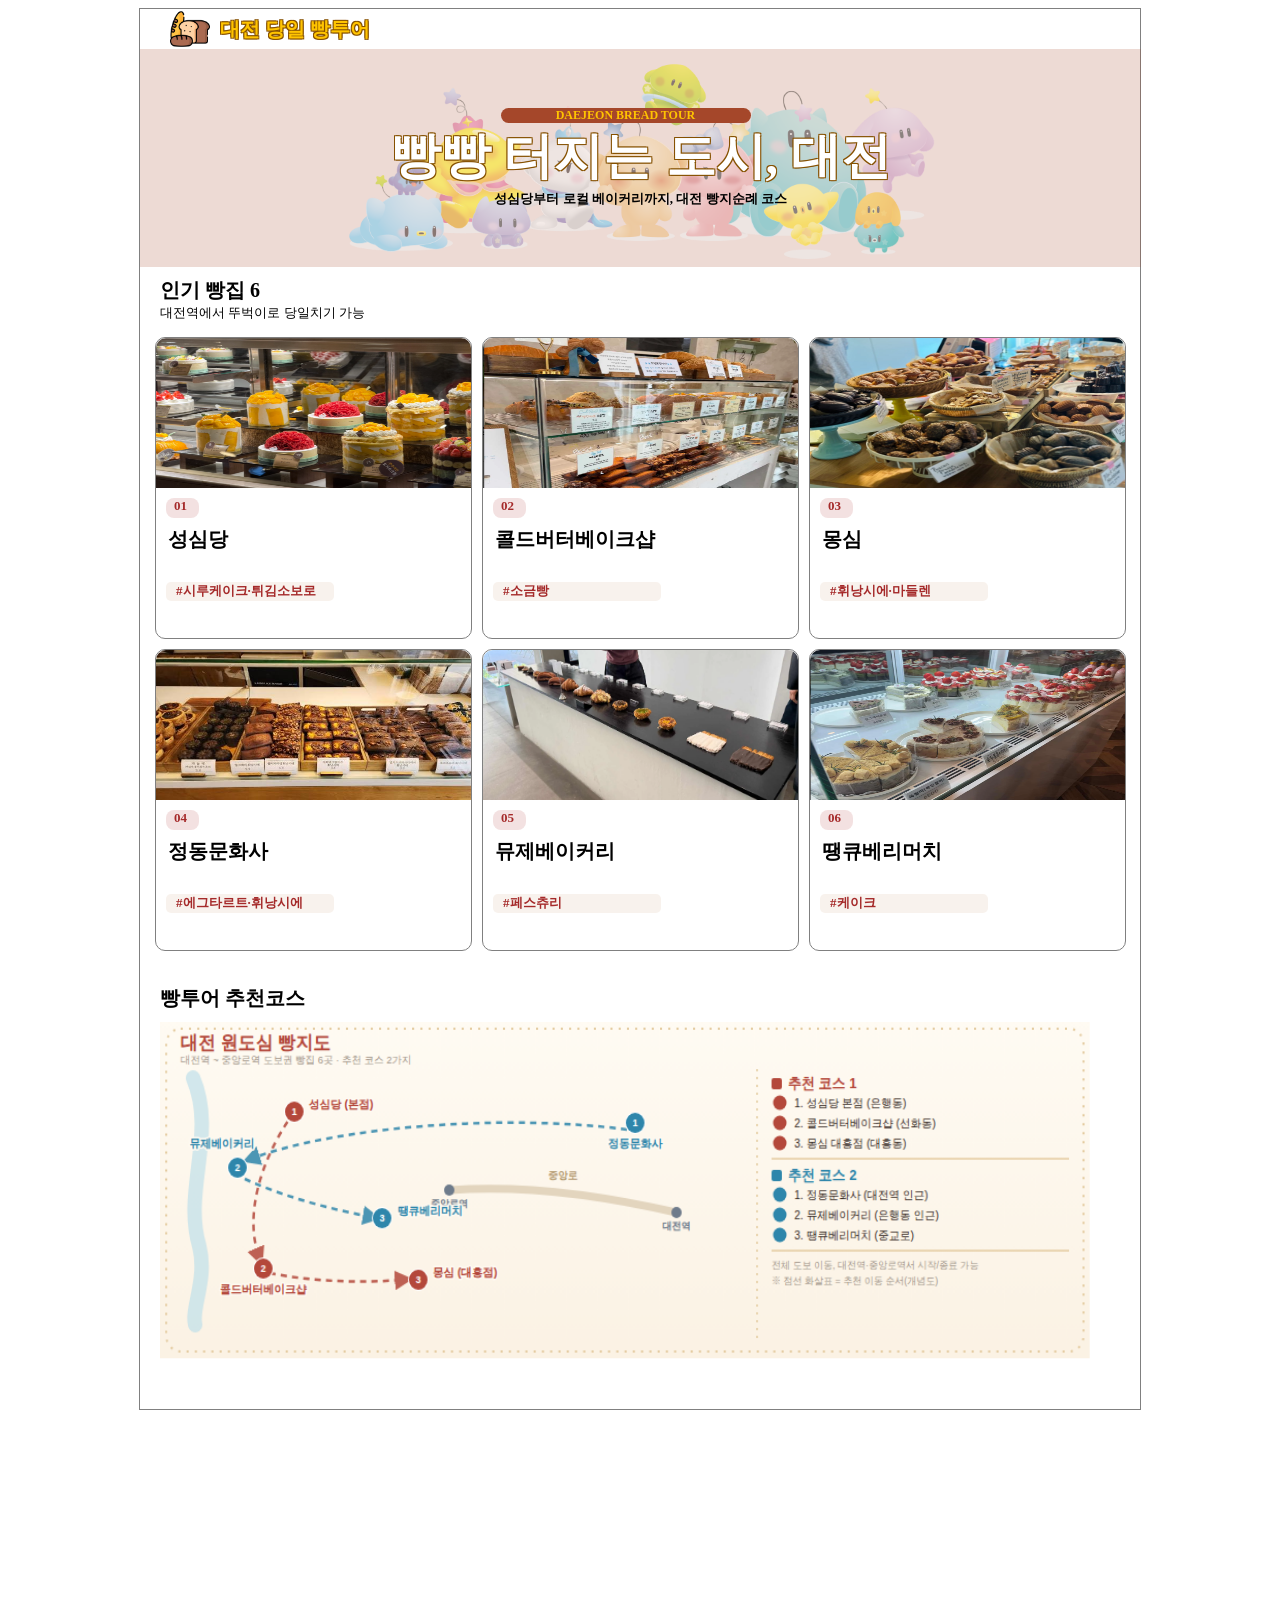
<file: index.html>
<!DOCTYPE html>
<html lang="en">
<head>
  <meta charset="UTF-8">
  <meta name="viewport" content="width=device-width, initial-scale=1.0">
  <title>권지현</title>
  <link rel="stylesheet" href="index.css">
</head>
<body>
  <div class="wrapper">
    <header>
      <div>
        <img 
          src="./images/bread.png" 
          >
        <div> 대전 당일 빵투어 </div>      
      </div>
      <div>
        <img 
          src="./images/character_dream.png"
          >
        <div class="text">  
          <div>DAEJEON BREAD TOUR</div>
          <div>빵빵 터지는 도시, 대전</div>
          <div>성심당부터 로컬 베이커리까지, 대전 빵지순례 코스</div>
        </div>       
      </div>
    </header>

    <main>
      <div class="submain01">
        <div>인기 빵집 6</div>
        <div> 대전역에서 뚜벅이로 당일치기 가능</div>
      </div>

      <div class="intro_wrapper">
        <div class="intro0">  
          <div class="sub_intro">
            <img
              src ="./images/sungsimdang.png"
              >

            <div class="text">
              <div>01</div>
              <div>성심당</div>
              <div>#시루케이크·튀김소보로</div>
            </div>
          </div>

          <div class="sub_intro">
            <img
              src ="./images/coldbutter.png"
              >

            <div class="text">
              <div>02</div>
              <div>콜드버터베이크샵</div>
              <div>#소금빵</div>
            </div>
          </div>

          <div class="sub_intro">
            <img
              src ="./images/mongshim.jpg"
              >

            <div class="text">
              <div>03</div>
              <div>몽심</div>
              <div>#휘낭시에·마들렌</div>
            </div>
          </div>
        </div>

        <div class="intro1">        
          <div class="sub_intro">
            <img
              src ="./images/jungdong.jpg"
              >

            <div class="text">
              <div>04</div>
              <div>정동문화사</div>
              <div>#에그타르트·휘낭시에</div>
            </div>
          </div>  

          <div class="sub_intro">
            <img
              src ="./images/muze.png"
              >

            <div class="text">
              <div>05</div>
              <div>뮤제베이커리</div>
              <div>#페스츄리</div>
            </div>
          </div> 

          <div class="sub_intro">
            <img
              src ="./images/thankyou.png"
              >

            <div class="text">
              <div>06</div>
              <div>땡큐베리머치</div>
              <div>#케이크</div>
            </div>
          </div> 
        </div>
      </div>
    </main>

    <footer>
      <div class="sub_foot">
        <div>빵투어 추천코스</div>
        <img src="./images/bread_map_preview_2.png">
      </div>
    </footer>
  </div>
</body>
</html>
</file>
<file: index.css>
body{
  box-sizing: border-box; /*box-sizing 추가 설명 필요 */
}

.wrapper {
  width: 1000px;
  height: 1400px;
  border: .5px solid gray;
  margin: auto;

  display: grid;
  grid-template-columns: 1fr;
  grid-template-rows: 1fr 3fr 1.5fr;
}

header {
  /* border: 3px solid red; */

  display: grid;
  grid-template-columns: 1fr;
  grid-template-rows: 0.5fr 3fr;


  & > div:nth-child(1) {
    /* border: 1px dotted blue; */

    display: flex;
    justify-content: flex-start;
    align-items: center;
    flex-direction: row; 

    

    & >img:first-child {
      width: 40px;
      height: 40px;
      margin: 0px 0px 0px 20px;
      padding: 0px 0px 0px 10px;
    }

    & > div:nth-child(2){
      font-size : 20px;
      color: rgb(255, 196, 0); 
      text-shadow:    
        -1px -1px 0 rgb(134, 81, 0),
        1px -1px 0 rgb(134, 81, 0),
        -1px  1px 0 rgb(134, 81, 0),
        1px  1px 0 rgb(134, 81, 0);
      font-weight: bold;
      padding: 0px 0px 0px 10px;
    }
  }
  
  & > div:nth-child(2) {
    /* border: 1px dotted blue; */
    position: relative;

    display: flex;
    justify-content: center;
    align-items: center;

    background-color: rgba(165, 71, 42, 0.199);


    & > img{    
      max-width: 60%;
      height: auto;
      opacity: 0.5;
      display: block;
    }
    & > .text{
      position: absolute;
      top: 50%;
      left: 50%;
      transform: translate(-50%, -50%);
      text-align:center;
      
      & > div:nth-child(1){
        max-width: 50%;
        height: 100%;
        background-color: rgba(165, 71, 42);
        color :rgb(255, 196, 0);
        font-size: 12px; 
        font-weight: bold;
        border-radius: 50px;       

        margin: 0px 0px 0px 110px;
      }

      & > div:nth-child(2){
        font-size: 50px;
        font-weight: bold;
        color: white ;
        text-shadow:    
          -1px -1px 0 rgb(134, 81, 0),
          1px -1px 0 rgb(134, 81, 0),
          -1px  1px 0 rgb(134, 81, 0),
          1px  1px 0 rgb(134, 81, 0);
      }

      & > div:nth-child(3){
        font-size: 13px;
        font-weight: bold;
      }


    }
  }
}


main {
  /* border: 3px solid red; */

  display: grid;
  grid-template-columns: 1fr;
  grid-template-rows: 0.1fr 1fr;   

  & > .submain01{
    /* border : 1px dotted blue; */
    /* border-radius: 10px; */
    margin: 10px 0px 0px 20px;      

    display: grid;
    grid-template-columns: 1fr;
    grid-template-rows: 0.5fr 0.5fr;   
    
    & > div:nth-child(1){
      font-size: 20px;
      font-weight: bold;
    } 
  
    & > div:nth-child(2){
      font-size: 13px;
    }
  }
  
  & > .intro_wrapper{
    /* border: 1px dotted blue; */
    padding: 10px 10px 10px 10px;  

    & > .intro0, .intro1 {
      height: 50%;
      display: flex;
      justify-content: space-around;

      & > .sub_intro {
      width : 50% ;
      border : 1px solid gray;
      border-radius: 10px;
      margin: 5px;      

      display: grid;
      grid-template-columns: 1fr;
      grid-template-rows: 1fr 1fr;

      position: relative;   
      }
    }
  }
}


.sub_intro{
  & > img {
    border-top-left-radius: 10px;
    border-top-right-radius: 10px;
    display: inline-block;
    inline-size: 315px;
    block-size: 150px;
  }
  
  & > .text:nth-child(2){

    display: grid;
    grid-template-columns: 1fr;
    grid-template-rows: 0.5fr 1fr 1fr;

    margin-top: 10px;


    & > div:nth-child(1) {
    max-width: 8%;
    height: 70%;
    background-color: rgba(165, 42, 42, 0.137);
    border-radius: 8px;
    font-size: 13px;
    font-weight: bold;
    color: brown;
    margin: 0px 0px 0px 10px;
    padding: 0px 0px 0px 8px; 
    }
    
    & > div:nth-child(2) {     
      font-size: 20px;
      font-weight: bold;
      color: black;

      margin: 0px 0px 0px 12px;
    }

    & > div:nth-child(3) {
    max-width: 50%;
    height: 30%;
    background-color: rgba(165, 97, 42, 0.082);
    border-radius: 5px;
    font-size: 13px;
    font-weight: bold;
    color: brown;
    padding: 0px 0px 2px 10px ; 
    margin: 0px 0px 0px 10px;
    }
  }
}

footer {
    margin: 10px 0px 0px 20px;      

    display: grid;
    grid-template-columns: 1fr;
    grid-template-rows: 0.5fr 1fr;  
    
    position: relative;     

  & .sub_foot {
    & > div:nth-child(1){
      font-size: 20px;
      font-weight: bold;
      margin-bottom: 10px;
    }
    & > img {
    display: inline-block;
    inline-size: 99%;
    block-size: 97%;      
    }
  }

}
</file>
<file: 레이아웃_연습02.css>
body{
  box-sizing: border-box; /*box-sizing 추가 설명 필요 */
}

.wrapper {
  width: 1000px;
  height: 1400px;
  border: .5px solid gray;
  margin: auto;

  display: grid;
  grid-template-columns: 1fr;
  grid-template-rows: 1fr 3fr 1.5fr;
}

header {
  /* border: 3px solid red; */

  display: grid;
  grid-template-columns: 1fr;
  grid-template-rows: 0.5fr 3fr;


  & > div:nth-child(1) {
    /* border: 1px dotted blue; */

    display: flex;
    justify-content: flex-start;
    align-items: center;
    flex-direction: row; 

    

    & >img:first-child {
      width: 40px;
      height: 40px;
      margin: 0px 0px 0px 20px;
      padding: 0px 0px 0px 10px;
    }

    & > div:nth-child(2){
      font-size : 20px;
      color: rgb(255, 196, 0); 
      text-shadow:    
        -1px -1px 0 rgb(134, 81, 0),
        1px -1px 0 rgb(134, 81, 0),
        -1px  1px 0 rgb(134, 81, 0),
        1px  1px 0 rgb(134, 81, 0);
      font-weight: bold;
      padding: 0px 0px 0px 10px;
    }
  }
  
  & > div:nth-child(2) {
    /* border: 1px dotted blue; */
    position: relative;

    display: flex;
    justify-content: center;
    align-items: center;

    background-color: rgba(165, 71, 42, 0.199);


    & > img{    
      max-width: 60%;
      height: auto;
      opacity: 0.5;
      display: block;
    }
    & > .text{
      position: absolute;
      top: 50%;
      left: 50%;
      transform: translate(-50%, -50%);
      text-align:center;
      
      & > div:nth-child(1){
        max-width: 50%;
        height: 100%;
        background-color: rgba(165, 71, 42);
        color :rgb(255, 196, 0);
        font-size: 12px; 
        font-weight: bold;
        border-radius: 50px;       

        margin: 0px 0px 0px 110px;
      }

      & > div:nth-child(2){
        font-size: 50px;
        font-weight: bold;
        color: white ;
        text-shadow:    
          -1px -1px 0 rgb(134, 81, 0),
          1px -1px 0 rgb(134, 81, 0),
          -1px  1px 0 rgb(134, 81, 0),
          1px  1px 0 rgb(134, 81, 0);
      }

      & > div:nth-child(3){
        font-size: 13px;
        font-weight: bold;
      }


    }
  }
}


main {
  /* border: 3px solid red; */

  display: grid;
  grid-template-columns: 1fr;
  grid-template-rows: 0.1fr 1fr;   

  & > .submain01{
    /* border : 1px dotted blue; */
    /* border-radius: 10px; */
    margin: 10px 0px 0px 20px;      

    display: grid;
    grid-template-columns: 1fr;
    grid-template-rows: 0.5fr 0.5fr;   
    
    & > div:nth-child(1){
      font-size: 20px;
      font-weight: bold;
    } 
  
    & > div:nth-child(2){
      font-size: 13px;
    }
  }
  
  & > .intro_wrapper{
    /* border: 1px dotted blue; */
    padding: 10px 10px 10px 10px;  

    & > .intro0, .intro1 {
      height: 50%;
      display: flex;
      justify-content: space-around;

      & > .sub_intro {
      width : 50% ;
      border : 1px solid gray;
      border-radius: 10px;
      margin: 5px;      

      display: grid;
      grid-template-columns: 1fr;
      grid-template-rows: 1fr 1fr;

      position: relative;   
      }
    }
  }
}


.sub_intro{
  & > img {
    border-top-left-radius: 10px;
    border-top-right-radius: 10px;
    display: inline-block;
    inline-size: 315px;
    block-size: 150px;
  }
  
  & > .text:nth-child(2){

    display: grid;
    grid-template-columns: 1fr;
    grid-template-rows: 0.5fr 1fr 1fr;

    margin-top: 10px;


    & > div:nth-child(1) {
    max-width: 8%;
    height: 70%;
    background-color: rgba(165, 42, 42, 0.137);
    border-radius: 8px;
    font-size: 13px;
    font-weight: bold;
    color: brown;
    margin: 0px 0px 0px 10px;
    padding: 0px 0px 0px 8px; 
    }
    
    & > div:nth-child(2) {     
      font-size: 20px;
      font-weight: bold;
      color: black;

      margin: 0px 0px 0px 12px;
    }

    & > div:nth-child(3) {
    max-width: 50%;
    height: 30%;
    background-color: rgba(165, 97, 42, 0.082);
    border-radius: 5px;
    font-size: 13px;
    font-weight: bold;
    color: brown;
    padding: 0px 0px 2px 10px ; 
    margin: 0px 0px 0px 10px;
    }
  }
}

footer {
    margin: 10px 0px 0px 20px;      

    display: grid;
    grid-template-columns: 1fr;
    grid-template-rows: 0.5fr 1fr;  
    
    position: relative;     

  & .sub_foot {
    & > div:nth-child(1){
      font-size: 20px;
      font-weight: bold;
      margin-bottom: 10px;
    }
    & > img {
    display: inline-block;
    inline-size: 99%;
    block-size: 97%;      
    }
  }

}
</file>
